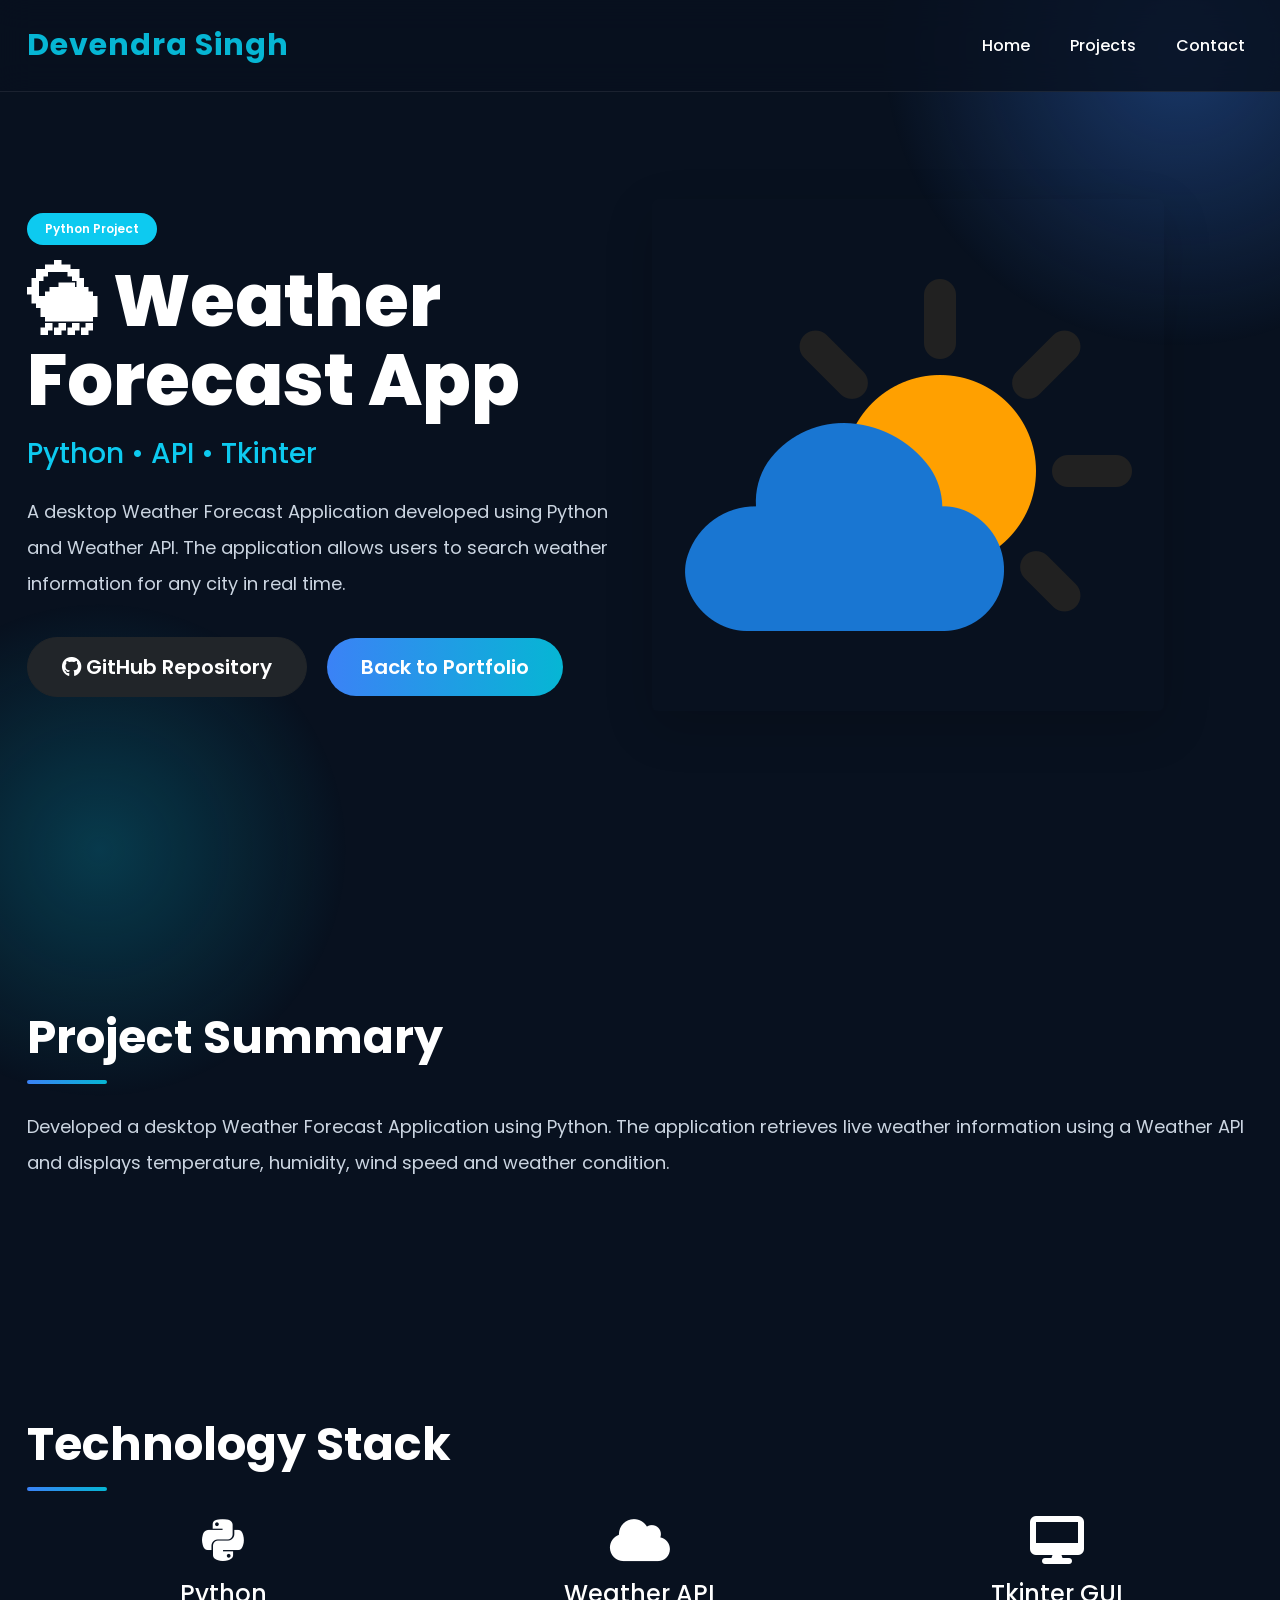
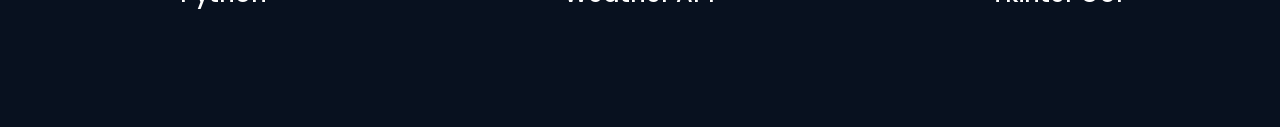
<file: projects/weather.html>
<!DOCTYPE html>
<html lang="en">

<head>

<meta charset="UTF-8">

<meta name="viewport"
content="width=device-width, initial-scale=1.0">

<title>Weather Forecast App | Devendra Singh</title>

<link href="https://cdn.jsdelivr.net/npm/bootstrap@5.3.3/dist/css/bootstrap.min.css"
rel="stylesheet">

<link rel="stylesheet"
href="https://cdnjs.cloudflare.com/ajax/libs/font-awesome/6.5.2/css/all.min.css">

<link rel="stylesheet"
href="../css/style.css">

<link rel="stylesheet"
href="../css/responsive.css">

</head>

<body>

<nav class="navbar navbar-expand-lg navbar-dark fixed-top">

<div class="container">

<a class="navbar-brand"
href="../index.html">

Devendra Singh

</a>

<button
class="navbar-toggler"
type="button"
data-bs-toggle="collapse"
data-bs-target="#menu">

<span class="navbar-toggler-icon"></span>

</button>

<div
class="collapse navbar-collapse"
id="menu">

<ul class="navbar-nav ms-auto">

<li class="nav-item">

<a
class="nav-link"
href="../index.html">

Home

</a>

</li>

<li class="nav-item">

<a
class="nav-link"
href="../index.html#projects">

Projects

</a>

</li>

<li class="nav-item">

<a
class="nav-link"
href="../index.html#contact">

Contact

</a>

</li>

</ul>

</div>

</div>

</nav>

<section class="hero">

<div class="container">

<div class="row align-items-center">

<div class="col-lg-6">

<span class="badge bg-info mb-3">

Python Project

</span>

<h1>

🌦 Weather Forecast App

</h1>

<h3 class="text-info">

Python • API • Tkinter

</h3>

<p class="mt-4">

A desktop Weather Forecast Application
developed using Python and Weather API.

The application allows users to search
weather information for any city in
real time.

</p>

<div class="mt-4">

<a
href="#"
class="btn btn-dark btn-lg me-3">

<i class="fab fa-github"></i>

GitHub Repository

</a>

<a
href="../index.html"
class="btn btn-primary btn-lg">

Back to Portfolio

</a>

</div>

</div>

<div class="col-lg-6">

<img
src="../images/weather-home.png"
class="img-fluid rounded shadow-lg">

</div>

</div>

</div>

</section>

<section>

<div class="container">

<h2 class="section-title">

Project Summary

</h2>

<p class="section-text">

Developed a desktop Weather Forecast
Application using Python.

The application retrieves live weather
information using a Weather API and
displays temperature, humidity,
wind speed and weather condition.

</p>

</div>

</section>

<section>

<div class="container">

<h2 class="section-title">

Technology Stack

</h2>

<div class="row text-center">

<div class="col-md-4">

<div class="skill-card">

<i class="fab fa-python fa-3x mb-3"></i>

<h4>Python</h4>

</div>

</div>

<div class="col-md-4">

<div class="skill-card">

<i class="fas fa-cloud fa-3x mb-3"></i>

<h4>Weather API</h4>

</div>

</div>

<div class="col-md-4">

<div class="skill-card">

<i class="fas fa-desktop fa-3x mb-3"></i>

<h4>Tkinter GUI</h4>

</div>

</div>

</div>

</div>

</section>
</file>
<file: css/style.css>
/* =====================================================
   DEVENDRA SINGH PORTFOLIO
   STYLE.CSS - PART 1
   Global • Navbar • Hero • Buttons
===================================================== */

/* Google Font */
@import url('https://fonts.googleapis.com/css2?family=Poppins:wght@300;400;500;600;700;800&display=swap');

/* ================= RESET ================= */

*{
    margin:0;
    padding:0;
    box-sizing:border-box;
    font-family:'Poppins',sans-serif;
    scroll-behavior:smooth;
}

:root{

    --primary:#3B82F6;
    --secondary:#06B6D4;
    --dark:#08111F;
    --dark2:#0F172A;
    --card:#162033;
    --white:#ffffff;
    --gray:#CBD5E1;
    --border:rgba(255,255,255,.08);

}

body{

    background:var(--dark);
    color:var(--white);
    overflow-x:hidden;

}

/* Animated Background */

body::before{

content:"";

position:fixed;

width:600px;
height:600px;

top:-250px;
right:-200px;

background:radial-gradient(circle,
rgba(59,130,246,.35),
transparent 70%);

z-index:-1;

}

body::after{

content:"";

position:fixed;

width:500px;
height:500px;

bottom:-200px;
left:-150px;

background:radial-gradient(circle,
rgba(6,182,212,.25),
transparent 70%);

z-index:-1;

}

/* ================= CONTAINER ================= */

.container{

max-width:1250px;

}

/* ================= NAVBAR ================= */

.navbar{

padding:18px 0;

background:rgba(8,17,31,.82);

backdrop-filter:blur(16px);

border-bottom:1px solid var(--border);

transition:.4s;

}

.navbar.scrolled{

padding:12px 0;

background:#08111F;

box-shadow:0 10px 30px rgba(0,0,0,.35);

}

.navbar-brand{

font-size:30px;

font-weight:700;

color:var(--secondary)!important;

letter-spacing:1px;

}

.nav-link{

color:#fff!important;

font-weight:500;

margin-left:24px;

position:relative;

transition:.35s;

}

.nav-link::after{

content:"";

position:absolute;

left:0;
bottom:-8px;

width:0;

height:2px;

background:var(--secondary);

transition:.35s;

}

.nav-link:hover::after{

width:100%;

}

.nav-link:hover{

color:var(--secondary)!important;

}

/* ================= LOADER ================= */

#loader{

position:fixed;

top:0;
left:0;

width:100%;
height:100%;

background:#020617;

display:flex;

justify-content:center;

align-items:center;

z-index:99999;

transition:.8s;

}

.terminal{

background:#000;

padding:30px;

border-radius:15px;

width:420px;

border:1px solid #0ea5e9;

box-shadow:0 0 40px rgba(14,165,233,.35);

}

.terminal p{

margin:10px 0;

color:#22c55e;

font-family:monospace;

}

/* ================= HERO ================= */

.hero{

min-height:100vh;

display:flex;

align-items:center;

padding-top:120px;

}

.hero h5{

color:var(--secondary);

font-size:24px;

margin-bottom:10px;

}

.hero h1{

font-size:72px;

font-weight:800;

line-height:1.1;

margin-bottom:18px;

}

.hero h2{

font-size:34px;

color:var(--gray);

margin-bottom:25px;

}

.hero p{

font-size:18px;

line-height:2;

color:var(--gray);

max-width:620px;

margin-bottom:35px;

}

/* ================= BUTTONS ================= */

.hero-buttons{

display:flex;

gap:20px;

flex-wrap:wrap;

margin-bottom:35px;

}

.btn{

border-radius:40px;

padding:14px 34px;

font-weight:600;

transition:.35s;

}

.btn-primary{

background:linear-gradient(90deg,
#3B82F6,
#06B6D4);

border:none;

}

.btn-primary:hover{

transform:translateY(-4px);

box-shadow:0 12px 30px rgba(6,182,212,.35);

}

.btn-outline-light{

border:2px solid rgba(255,255,255,.2);

}

.btn-outline-light:hover{

background:#fff;

color:#000;

}

/* ================= SOCIAL ================= */

.social-icons{

display:flex;

gap:20px;

}

.social-icons a{

width:55px;

height:55px;

display:flex;

align-items:center;

justify-content:center;

border-radius:50%;

background:var(--card);

color:#fff;

font-size:22px;

transition:.35s;

text-decoration:none;

}

.social-icons a:hover{

background:linear-gradient(
90deg,
#3B82F6,
#06B6D4);

transform:translateY(-6px);

}

/* ================= HERO IMAGE ================= */

.hero-image{

display:flex;

justify-content:center;

}

.hero-image img{

width:420px;

max-width:100%;

border-radius:50%;

border:8px solid rgba(59,130,246,.25);

box-shadow:0 0 60px rgba(59,130,246,.35);

transition:.4s;

animation:float 5s ease-in-out infinite;

}

.hero-image img:hover{

transform:scale(1.04);

}

/* ================= COMMON ================= */

section{

padding:110px 0;

}

.section-subtitle{

color:var(--secondary);

font-weight:600;

letter-spacing:2px;

margin-bottom:10px;

text-transform:uppercase;

}

.section-title{

font-size:46px;

font-weight:700;

margin-bottom:25px;

}

.section-description,
.section-text{

font-size:18px;

color:var(--gray);

line-height:2;

}

/* ================= FLOAT ================= */

@keyframes float{

0%{

transform:translateY(0);

}

50%{

transform:translateY(-18px);

}

100%{

transform:translateY(0);

}

}
/* =====================================================
   STYLE.CSS - PART 2
   About • Statistics • Skills
=====================================================*/

/* ================= ABOUT ================= */

#about{

background:#0c1526;

}

.about-image{

display:flex;

justify-content:center;

}

.about-image img{

width:350px;

max-width:100%;

border-radius:25px;

box-shadow:0 20px 50px rgba(0,0,0,.4);

transition:.4s;

}

.about-image img:hover{

transform:scale(1.03);

}

.about-buttons{

margin-top:35px;

display:flex;

gap:20px;

flex-wrap:wrap;

}

/* ================= STATISTICS ================= */

#stats{

padding:80px 0;

}

.stat-card{

background:linear-gradient(
145deg,
#162033,
#0f172a);

border:1px solid rgba(255,255,255,.08);

border-radius:20px;

padding:35px;

text-align:center;

transition:.35s;

height:100%;

cursor:pointer;

}

.stat-card:hover{

transform:translateY(-12px);

background:linear-gradient(
145deg,
#3B82F6,
#06B6D4);

}

.stat-card h2{

font-size:52px;

font-weight:700;

margin-bottom:12px;

}

.stat-card p{

margin:0;

font-size:18px;

color:var(--gray);

}

.stat-card:hover p{

color:#fff;

}

/* ================= SKILLS ================= */

#skills{

background:#08111f;

}

.skill-box{

background:linear-gradient(
145deg,
#162033,
#111827);

border:1px solid rgba(255,255,255,.08);

padding:35px 20px;

border-radius:18px;

text-align:center;

transition:.35s;

cursor:pointer;

height:100%;

}

.skill-box:hover{

transform:translateY(-10px);

background:linear-gradient(
145deg,
#3B82F6,
#06B6D4);

}

.skill-box i{

font-size:52px;

margin-bottom:18px;

color:var(--secondary);

transition:.35s;

}

.skill-box:hover i{

color:#fff;

transform:rotate(8deg);

}

.skill-box h4{

font-size:22px;

font-weight:600;

margin:0;

}

/* ================= REUSABLE CARDS ================= */

.card-glass{

background:rgba(255,255,255,.04);

border:1px solid rgba(255,255,255,.08);

backdrop-filter:blur(14px);

border-radius:20px;

padding:30px;

transition:.35s;

}

.card-glass:hover{

transform:translateY(-8px);

box-shadow:0 20px 45px rgba(0,0,0,.35);

}

/* ================= FEATURE CARDS ================= */

.feature-card{

background:linear-gradient(
145deg,
#162033,
#101827);

padding:35px;

border-radius:20px;

border:1px solid rgba(255,255,255,.08);

height:100%;

transition:.35s;

}

.feature-card:hover{

transform:translateY(-10px);

border-color:#3B82F6;

box-shadow:0 20px 45px rgba(59,130,246,.25);

}

.feature-card h4{

margin-bottom:18px;

font-weight:600;

}

.feature-card p{

color:var(--gray);

line-height:1.8;

}

.feature-card ul{

padding-left:20px;

}

.feature-card li{

margin-bottom:12px;

color:var(--gray);

}

/* ================= ICON CIRCLE ================= */

.icon-circle{

width:75px;

height:75px;

border-radius:50%;

display:flex;

align-items:center;

justify-content:center;

background:linear-gradient(
90deg,
#3B82F6,
#06B6D4);

font-size:30px;

margin-bottom:20px;

color:#fff;

}

/* ================= COMMON TITLE ================= */

.section-title::after{

content:"";

display:block;

width:80px;

height:4px;

margin-top:15px;

background:linear-gradient(
90deg,
#3B82F6,
#06B6D4);

border-radius:20px;

}

/* ================= SPACING ================= */

.mb-40{

margin-bottom:40px;

}

.mt-40{

margin-top:40px;

}
/* =====================================================
   STYLE.CSS - PART 3
   Projects • Timeline • Contact • Footer
=====================================================*/

/* ================= PROJECTS ================= */

#projects{

background:#0c1526;

}

.project-card{

background:linear-gradient(145deg,#162033,#101827);

border:1px solid rgba(255,255,255,.08);

border-radius:25px;

overflow:hidden;

transition:.4s;

height:100%;

}

.project-card:hover{

transform:translateY(-12px);

box-shadow:0 20px 50px rgba(0,0,0,.4);

border-color:#3B82F6;

}

.project-image{

width:100%;

height:240px;

object-fit:cover;

transition:.5s;

}

.project-card:hover .project-image{

transform:scale(1.08);

}

.project-content{

padding:30px;

}

.project-content h3{

font-size:28px;

margin-bottom:15px;

font-weight:700;

}

.project-content p{

color:var(--gray);

line-height:1.8;

margin-bottom:25px;

}

.project-tags{

display:flex;

flex-wrap:wrap;

gap:10px;

margin-bottom:20px;

}

.project-tags span{

padding:8px 18px;

background:#1d2b44;

border-radius:30px;

font-size:14px;

transition:.3s;

}

.project-tags span:hover{

background:var(--primary);

}

/* ================= PROJECT BUTTONS ================= */

.project-buttons{

display:flex;

gap:15px;

flex-wrap:wrap;

}

.project-buttons .btn{

flex:1;

min-width:150px;

}

/* ================= EDUCATION ================= */

#education{

background:#08111F;

}

.timeline{

position:relative;

margin-top:50px;

padding-left:40px;

}

.timeline::before{

content:"";

position:absolute;

left:15px;

top:0;

width:4px;

height:100%;

background:linear-gradient(#3B82F6,#06B6D4);

border-radius:20px;

}

.timeline-item{

position:relative;

margin-bottom:60px;

}

.timeline-dot{

position:absolute;

left:-34px;

top:8px;

width:24px;

height:24px;

background:#3B82F6;

border-radius:50%;

border:5px solid #08111F;

}

.timeline-content{

background:#162033;

padding:30px;

border-radius:20px;

border:1px solid rgba(255,255,255,.08);

transition:.35s;

}

.timeline-content:hover{

transform:translateX(10px);

box-shadow:0 20px 40px rgba(0,0,0,.35);

}

.timeline-content h3{

font-size:28px;

margin-bottom:10px;

}

.timeline-content h5{

color:#06B6D4;

margin-bottom:15px;

}

.timeline-content p{

color:var(--gray);

line-height:1.8;

}

/* ================= CONTACT ================= */

#contact{

background:#0c1526;

}

.contact-card{

background:linear-gradient(145deg,#162033,#101827);

padding:35px;

border-radius:20px;

border:1px solid rgba(255,255,255,.08);

height:100%;

}

.contact-card h3{

margin-bottom:25px;

}

.contact-card p{

color:var(--gray);

line-height:1.9;

}

.contact-card a{

color:#fff;

text-decoration:none;

}

.contact-card i{

color:#06B6D4;

margin-right:10px;

}

.contact-form{

background:#162033;

padding:35px;

border-radius:20px;

border:1px solid rgba(255,255,255,.08);

}

.form-control{

background:#0f172a;

border:1px solid rgba(255,255,255,.08);

color:#fff;

padding:14px;

}

.form-control:focus{

background:#0f172a;

color:#fff;

border-color:#3B82F6;

box-shadow:none;

}

.form-control::placeholder{

color:#94a3b8;

}

/* ================= FOOTER ================= */

footer{

background:#020617;

padding:50px 0 25px;

border-top:1px solid rgba(255,255,255,.08);

}

footer h3{

font-weight:700;

margin-bottom:15px;

}

footer p{

color:var(--gray);

}

footer a{

color:#fff;

text-decoration:none;

margin:0 10px;

transition:.3s;

}

footer a:hover{

color:#06B6D4;

}

footer hr{

border-color:rgba(255,255,255,.08);

margin:30px 0;

}

/* ================= GALLERY ================= */

.gallery-card{

background:#162033;

padding:15px;

border-radius:20px;

overflow:hidden;

transition:.35s;

height:100%;

}

.gallery-card img{

transition:.4s;

border-radius:12px;

}

.gallery-card:hover img{

transform:scale(1.05);

}

.gallery-card h5{

margin-top:18px;

}

/* ================= TABLE ================= */

.table{

border-radius:15px;

overflow:hidden;

}

.table th{

background:#1d2b44;

}

.table td{

vertical-align:middle;

}
/* =====================================================
   STYLE.CSS - PART 4
   Case Study • Utilities • Scrollbar • Animations
=====================================================*/

/* ================= CASE STUDY PAGES ================= */

.project-hero{

padding-top:140px;

padding-bottom:80px;

}

.project-hero img{

width:100%;

border-radius:20px;

box-shadow:0 25px 60px rgba(0,0,0,.4);

transition:.4s;

}

.project-hero img:hover{

transform:scale(1.02);

}

.project-hero .badge{

padding:10px 18px;

font-size:15px;

letter-spacing:1px;

}

.project-hero h1{

font-size:58px;

font-weight:700;

margin:20px 0;

}

.project-hero h3{

font-size:28px;

color:var(--secondary);

}

.project-hero p{

margin-top:25px;

font-size:18px;

line-height:2;

color:var(--gray);

}

/* ================= ARCHITECTURE ================= */

.architecture-box{

background:#101827;

padding:40px;

border-radius:20px;

border:1px solid rgba(255,255,255,.08);

overflow:auto;

}

.architecture-box pre{

margin:0;

color:#06B6D4;

font-size:16px;

line-height:1.8;

font-family:Consolas,monospace;

}

/* ================= LIST GROUP ================= */

.list-group{

border-radius:18px;

overflow:hidden;

}

.list-group-item{

background:#162033;

color:#fff;

border-color:rgba(255,255,255,.08);

padding:18px 20px;

transition:.3s;

}

.list-group-item:hover{

background:#1d2b44;

padding-left:28px;

}

/* ================= BUTTON EFFECTS ================= */

.btn{

position:relative;

overflow:hidden;

}

.btn::before{

content:"";

position:absolute;

top:0;

left:-100%;

width:100%;

height:100%;

background:rgba(255,255,255,.15);

transition:.5s;

}

.btn:hover::before{

left:100%;

}

/* ================= IMAGE EFFECT ================= */

img{

max-width:100%;

display:block;

}

img:hover{

transition:.4s;

}

/* ================= BADGES ================= */

.badge{

border-radius:30px;

padding:10px 18px;

font-weight:600;

}

/* ================= SCROLLBAR ================= */

::-webkit-scrollbar{

width:10px;

}

::-webkit-scrollbar-track{

background:#08111F;

}

::-webkit-scrollbar-thumb{

background:linear-gradient(
180deg,
#3B82F6,
#06B6D4);

border-radius:20px;

}

::-webkit-scrollbar-thumb:hover{

background:#3B82F6;

}

/* ================= SELECTION ================= */

::selection{

background:#3B82F6;

color:#fff;

}

/* ================= UTILITIES ================= */

.text-gradient{

background:linear-gradient(
90deg,
#3B82F6,
#06B6D4);

-webkit-background-clip:text;

-webkit-text-fill-color:transparent;

}

.shadow-lg-blue{

box-shadow:0 20px 50px rgba(59,130,246,.25);

}

.rounded-xl{

border-radius:25px;

}

.border-glass{

border:1px solid rgba(255,255,255,.08);

}

.bg-card{

background:#162033;

}

/* ================= FADE ANIMATION ================= */

.hidden{

opacity:0;

transform:translateY(60px);

transition:all .8s ease;

}

.show{

opacity:1;

transform:translateY(0);

}

/* ================= LOADER HIDE ================= */

.loader-hide{

opacity:0;

visibility:hidden;

}

/* ================= FLOATING SHAPES ================= */

.floating{

animation:float 5s ease-in-out infinite;

}

.delay-1{

animation-delay:.5s;

}

.delay-2{

animation-delay:1s;

}

.delay-3{

animation-delay:1.5s;

}

/* ================= HOVER GLOW ================= */

.glow:hover{

box-shadow:0 0 35px rgba(6,182,212,.35);

}

/* ================= LINKS ================= */

a{

transition:.3s;

}

a:hover{

text-decoration:none;

}

/* ================= END ================= */
</file>
<file: css/responsive.css>
/* =====================================================
   RESPONSIVE.CSS
   Mobile • Tablet • Laptop • Desktop
=====================================================*/

/* ================= LARGE LAPTOP ================= */

@media (max-width:1200px){

.hero h1{

font-size:60px;

}

.hero-image img{

width:360px;

}

.section-title{

font-size:40px;

}

}

/* ================= TABLET ================= */

@media (max-width:992px){

.navbar{

padding:15px 0;

}

.hero{

text-align:center;

padding-top:130px;

}

.hero-buttons{

justify-content:center;

}

.social-icons{

justify-content:center;

margin-bottom:40px;

}

.hero-image{

margin-top:40px;

}

.hero-image img{

width:320px;

}

.hero h1{

font-size:48px;

}

.hero h2{

font-size:28px;

}

.about-image{

margin-bottom:40px;

}

.timeline{

padding-left:25px;

}

.timeline-dot{

left:-22px;

}

.timeline-content{

margin-left:20px;

}

.project-buttons{

flex-direction:column;

}

.contact-card{

margin-bottom:30px;

}

}

/* ================= MOBILE ================= */

@media (max-width:768px){

section{

padding:80px 0;

}

.hero{

padding-top:120px;

}

.hero h1{

font-size:40px;

}

.hero h2{

font-size:24px;

}

.hero p{

font-size:16px;

}

.hero-image img{

width:260px;

}

.section-title{

font-size:34px;

}

.section-subtitle{

font-size:14px;

}

.project-content{

padding:22px;

}

.project-content h3{

font-size:24px;

}

.stat-card{

padding:25px;

}

.stat-card h2{

font-size:40px;

}

.skill-box{

padding:25px;

}

.contact-form{

padding:25px;

}

.contact-card{

padding:25px;

}

.project-hero h1{

font-size:40px;

}

.project-hero h3{

font-size:22px;

}

.project-hero{

text-align:center;

}

.architecture-box{

padding:20px;

}

.architecture-box pre{

font-size:13px;

}

}

/* ================= SMALL MOBILE ================= */

@media (max-width:576px){

.navbar-brand{

font-size:22px;

}

.hero{

min-height:auto;

}

.hero h1{

font-size:34px;

}

.hero h2{

font-size:22px;

}

.hero-buttons{

flex-direction:column;

}

.hero-buttons .btn{

width:100%;

}

.social-icons{

gap:12px;

}

.social-icons a{

width:48px;

height:48px;

font-size:18px;

}

.section-title{

font-size:30px;

}

.timeline-content h3{

font-size:22px;

}

.timeline-content{

padding:20px;

}

.project-content h3{

font-size:22px;

}

.project-tags span{

font-size:12px;

padding:6px 14px;

}

.feature-card{

padding:25px;

}

.gallery-card{

padding:10px;

}

footer{

text-align:center;

}

footer .text-lg-end{

text-align:center !important;

margin-top:20px;

}

}

/* ================= EXTRA SMALL DEVICES ================= */

@media (max-width:400px){

.hero h1{

font-size:28px;

}

.hero h2{

font-size:18px;

}

.hero-image img{

width:220px;

}

.section-title{

font-size:26px;

}

.btn{

padding:12px 20px;

font-size:14px;

}

.project-content{

padding:18px;

}

.contact-form{

padding:20px;

}

.contact-card{

padding:20px;

}

.architecture-box pre{

font-size:11px;

}

}

/* ================= TABLE RESPONSIVE ================= */

.table-responsive{

overflow-x:auto;

}

/* ================= IMAGE RESPONSIVE ================= */

img{

max-width:100%;

height:auto;

}

/* ================= FLEX HELPERS ================= */

.project-buttons{

display:flex;

flex-wrap:wrap;

}

.hero-buttons{

display:flex;

flex-wrap:wrap;

}

.about-buttons{

display:flex;

flex-wrap:wrap;

}
</file>
